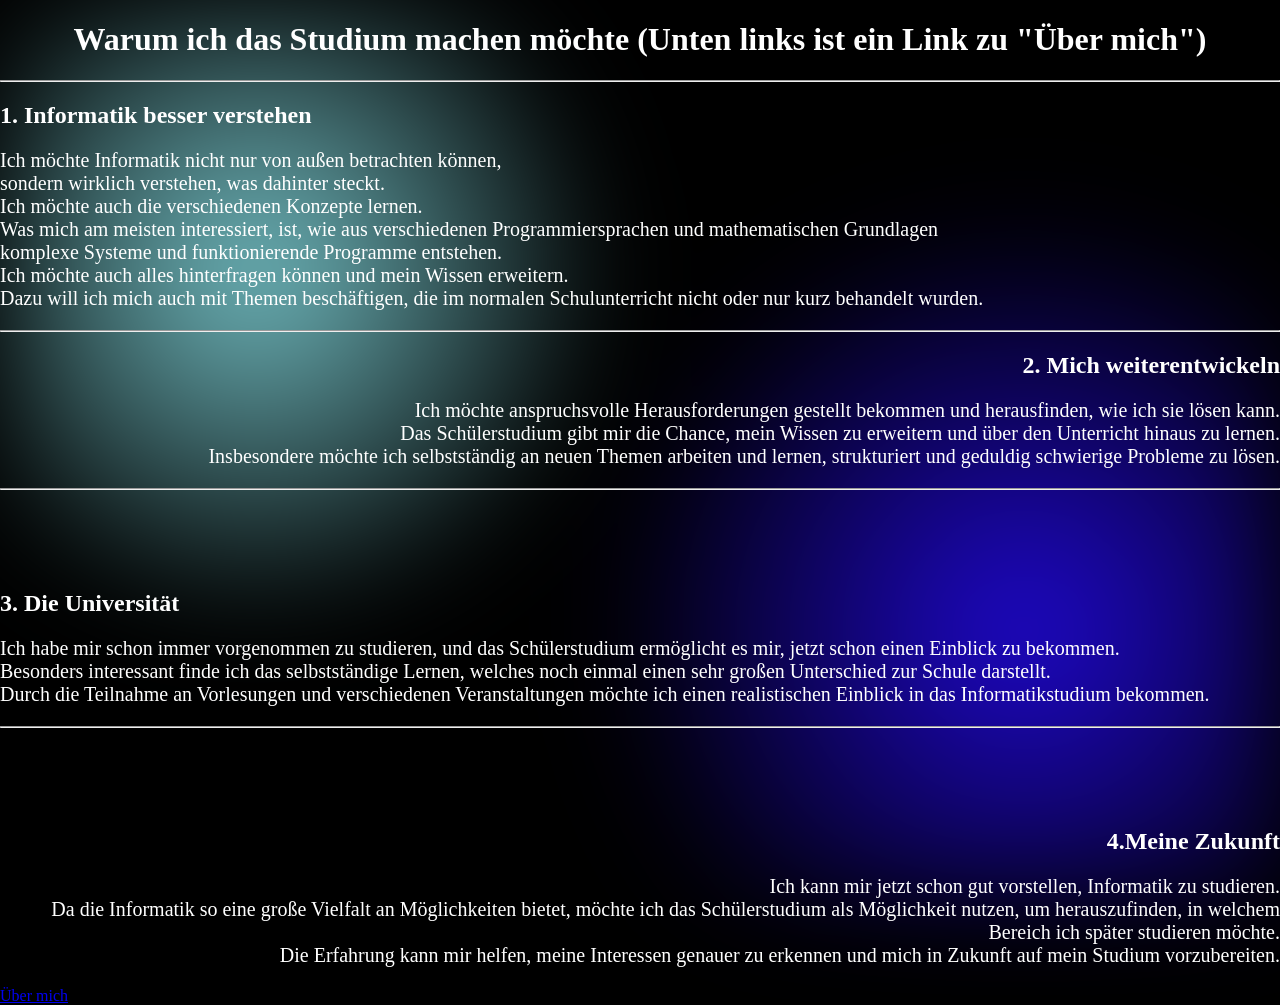
<file: index.html>
<!DOCTYPE html>
<html lang="en">
<head>
    <meta charset="UTF-8">
    <meta name="viewport" content="width=device-width, initial-scale=1.0">
    <title>My Website</title>
</head>
<body>
    <div class="background"></div>
    <h1 style="text-align: center;">Warum ich das Studium machen möchte (Unten links ist ein Link zu "Über mich")</h1> <hr>
    <h2>1. Informatik besser verstehen</h2>
    <p class="seven">Ich möchte Informatik nicht nur von außen betrachten können,<br>
sondern wirklich verstehen, was dahinter steckt.<br>
Ich möchte auch die verschiedenen Konzepte lernen.<br>
Was mich am meisten interessiert, ist, wie aus verschiedenen Programmiersprachen und mathematischen Grundlagen<br>
komplexe Systeme und funktionierende Programme entstehen.<br>
Ich möchte auch alles hinterfragen können und mein Wissen erweitern.<br>
Dazu will ich mich auch mit Themen beschäftigen, die im normalen Schulunterricht nicht oder nur kurz behandelt wurden.</p>

<hr>
    <link rel="stylesheet" href="style.css">
    <h2 class="one">2. Mich weiterentwickeln</h2>
    <p class="two">Ich möchte anspruchsvolle Herausforderungen gestellt bekommen und herausfinden, wie ich sie lösen kann.<br>
Das Schülerstudium gibt mir die Chance, mein Wissen zu erweitern und über den Unterricht hinaus zu lernen.<br>
Insbesondere möchte ich selbstständig an neuen Themen arbeiten und lernen, strukturiert und geduldig schwierige Probleme zu lösen.</p>

<hr>
    <h2 class="three">3. Die Universität</h2>
    <p class="five">Ich habe mir schon immer vorgenommen zu studieren, und das Schülerstudium ermöglicht es mir, jetzt schon einen Einblick zu bekommen.<br>
Besonders interessant finde ich das selbstständige Lernen, welches noch einmal einen sehr großen Unterschied zur Schule darstellt.<br>
Durch die Teilnahme an Vorlesungen und verschiedenen Veranstaltungen möchte ich einen realistischen Einblick in das Informatikstudium bekommen.</p>

<hr>
    <h2 class="four">4.Meine Zukunft</h2>
    <p class="six">
        Ich kann mir jetzt schon gut vorstellen, Informatik zu studieren.<br>
Da die Informatik so eine große Vielfalt an Möglichkeiten bietet, möchte ich das Schülerstudium als Möglichkeit nutzen, um herauszufinden, in welchem Bereich ich später studieren möchte.<br>
Die Erfahrung kann mir helfen, meine Interessen genauer zu erkennen und mich in Zukunft auf mein Studium vorzubereiten.
    </p>
<a href="übermich.html">Über mich</a>
</body>
</html>
</file>
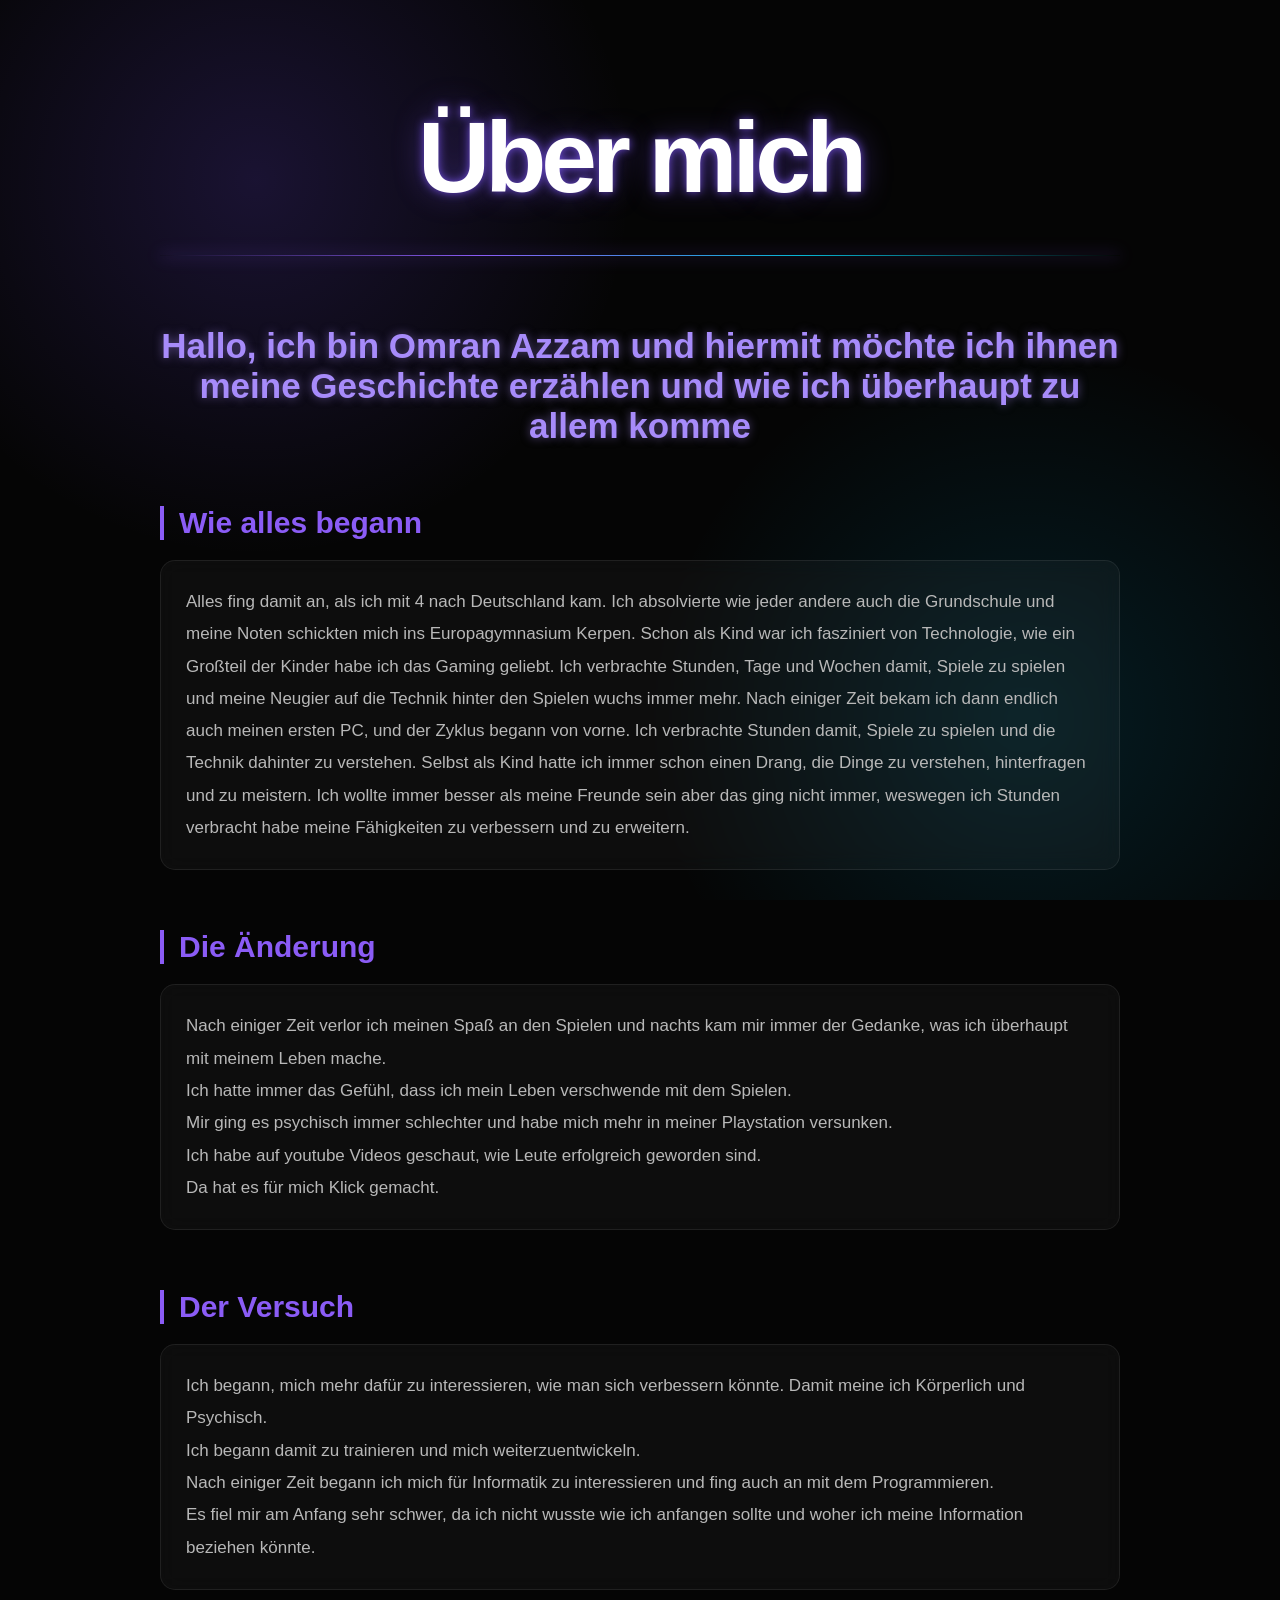
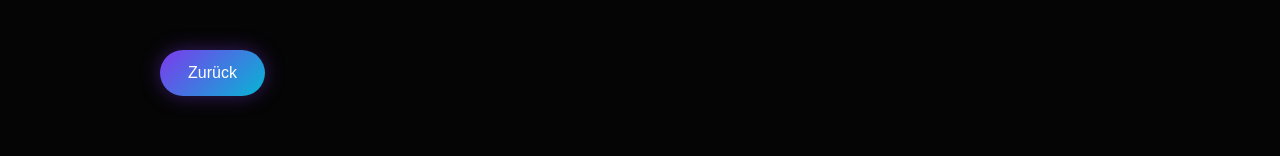
<file: übermich.html>
<!DOCTYPE html>
<html lang="en">
<head>
    <meta charset="UTF-8">
    <meta name="viewport" content="width=device-width, initial-scale=1.0">
    <title>Über mich</title>
</head>
<body>
    <h1 style="text-align: center;">Über mich</h1> <hr>
    <h2 style="text-align: center;">Hallo, ich bin Omran Azzam und
         hiermit möchte ich ihnen meine Geschichte
          erzählen und wie ich überhaupt zu allem komme
    </h2>
    <h3>Wie alles begann</h3>
    <p>Alles fing damit an, als ich mit 4 nach Deutschland kam.
        Ich absolvierte wie jeder andere auch die Grundschule und meine Noten schickten mich ins Europagymnasium Kerpen.
        Schon als Kind war ich fasziniert von Technologie, wie ein Großteil der Kinder habe ich das Gaming geliebt.
        Ich verbrachte Stunden, Tage und Wochen damit, Spiele zu spielen und meine Neugier auf die Technik hinter den Spielen wuchs immer mehr.
        Nach einiger Zeit bekam ich dann endlich auch meinen ersten PC, und der Zyklus begann von vorne. Ich verbrachte Stunden damit, Spiele zu spielen und die Technik dahinter zu verstehen.
        Selbst als Kind hatte ich immer schon einen Drang, die Dinge zu verstehen, hinterfragen und zu meistern.
        Ich wollte immer besser als meine Freunde sein aber das ging nicht immer, weswegen ich Stunden verbracht habe meine Fähigkeiten zu verbessern und zu erweitern.

    </p>
    <h3>Die Änderung</h3>
    <p>Nach einiger Zeit verlor ich meinen Spaß an den Spielen und nachts kam mir immer der Gedanke, was ich überhaupt mit meinem Leben mache. <br> Ich hatte immer das Gefühl, dass ich mein Leben verschwende mit dem Spielen. <br> Mir ging es psychisch immer schlechter und habe mich mehr in meiner Playstation versunken. <br> Ich habe auf youtube Videos geschaut, wie Leute erfolgreich geworden sind. <br> Da hat es für mich Klick gemacht.</p>
    <h3>Der Versuch</h3>
    <p>Ich begann, mich mehr dafür zu interessieren, wie man sich verbessern könnte. Damit meine ich Körperlich und Psychisch. <br> Ich begann damit zu trainieren und mich weiterzuentwickeln. <br> Nach einiger Zeit begann ich mich für Informatik zu interessieren und fing auch an mit dem Programmieren. <br> Es fiel mir am Anfang sehr schwer, da ich nicht wusste wie ich anfangen sollte und woher ich meine Information beziehen könnte.</p>
    <a href="index.html">Zurück</a>
     <link rel="stylesheet" href="style2.css">

 
</body>
</html>
</file>
<file: style.css>
/* Deine bisherigen Einstellungen */

.one {
    text-align: right;
}

.two {
    text-align: right;
    font-size: 20px;
}

.three {
    text-align: left;
    margin-top: 100px;
}

.four {
    text-align: right;
    margin-top: 100px;
}

.five {
    text-align: left;
    font-size: 20px;
}

.six {
    text-align: right;
    font-size: 20px;
}

.seven {
    font-size: 20px;
}


/* ========================= */
/* Animierter Hintergrund */
/* ========================= */

body {
    margin: 0;
    min-height: 100vh;
    color: white;
    background: #000000;
}


/* Hintergrund */

.background {
    position: fixed;
    inset: 0;

    z-index: -1;

    background:
        radial-gradient(
            circle at 20% 30%,
            #73bfc4 0%,
            transparent 30%
        ),
        radial-gradient(
            circle at 80% 70%,
            #1f08ce 0%,
            transparent 35%
        ),
        #000000;

    filter: blur(50px);

    animation: bewegen 3s ease-in-out infinite alternate;
}


/* Bewegung des Hintergrunds */

@keyframes bewegen {

    0% {
        transform: scale(1);
    }

    100% {
        transform: scale(1.2) rotate(5deg);
    }
}
</file>
<file: style2.css>
/* =========================
   RESET
========================= */

* {
    margin: 0;
    padding: 0;
    box-sizing: border-box;
}

html {
    scroll-behavior: smooth;
}

body {
    min-height: 100vh;
    background: #050505;
    color: #fff;
    font-family: Arial, sans-serif;
    padding: 60px 20px;

    /* Hintergrund */
    background-image:
        radial-gradient(
            circle at 20% 20%,
            rgba(120, 80, 255, 0.18),
            transparent 30%
        ),
        radial-gradient(
            circle at 80% 80%,
            rgba(0, 200, 255, 0.12),
            transparent 30%
        );

    background-attachment: fixed;
}


/* =========================
   HAUPTBEREICH
========================= */

body {
    max-width: 1000px;
    margin: auto;
}


/* =========================
   H1
========================= */

h1 {
    font-size: clamp(50px, 8vw, 100px);
    text-align: center;

    margin: 40px 0;

    font-weight: 800;
    letter-spacing: -5px;

    color: white;

    text-shadow:
        0 0 10px rgba(130, 90, 255, 0.8),
        0 0 30px rgba(130, 90, 255, 0.4);

    animation: titleGlow 4s ease-in-out infinite alternate;
}


/* =========================
   H2 / H3
========================= */

h2 {
    margin-top: 70px;
    margin-bottom: 25px;

    font-size: 35px;

    color: #a78bfa;

    text-shadow:
        0 0 10px rgba(167, 139, 250, 0.5);
}

h3 {
    margin-top: 60px;
    margin-bottom: 20px;

    font-size: 30px;

    color: #8b5cf6;

    border-left: 4px solid #8b5cf6;
    padding-left: 15px;

    transition: 0.3s;
}

h3:hover {
    padding-left: 25px;

    color: #c4b5fd;

    text-shadow:
        0 0 15px #8b5cf6;
}


/* =========================
   TEXT
========================= */

p {
    color: #b8b8b8;

    font-size: 17px;
    line-height: 1.9;

    margin-bottom: 20px;

    padding: 25px;

    background: rgba(255, 255, 255, 0.035);

    border: 1px solid rgba(255, 255, 255, 0.08);

    border-radius: 15px;

    backdrop-filter: blur(10px);

    transition: 0.3s;
}


/* Hover auf Text */

p:hover {
    transform: translateY(-4px);

    border-color: rgba(139, 92, 246, 0.5);

    background: rgba(139, 92, 246, 0.07);

    box-shadow:
        0 10px 40px rgba(0, 0, 0, 0.4),
        0 0 20px rgba(139, 92, 246, 0.08);
}


/* =========================
   TRENNLINIE
========================= */

hr {
    border: none;

    height: 1px;

    margin: 30px 0;

    background: linear-gradient(
        90deg,
        transparent,
        #8b5cf6,
        #06b6d4,
        transparent
    );

    box-shadow:
        0 0 15px #8b5cf6;
}


/* =========================
   LINK / BUTTON
========================= */

a {
    display: inline-block;

    margin-top: 40px;

    padding: 14px 28px;

    color: white;

    text-decoration: none;

    border-radius: 50px;

    background: linear-gradient(
        135deg,
        #7c3aed,
        #06b6d4
    );

    box-shadow:
        0 0 20px rgba(124, 58, 237, 0.4);

    transition: 0.3s;
}

a:hover {
    transform: translateY(-5px) scale(1.03);

    box-shadow:
        0 0 30px rgba(124, 58, 237, 0.7),
        0 0 60px rgba(6, 182, 212, 0.3);
}


/* =========================
   ANIMATIONEN
========================= */

@keyframes titleGlow {

    from {
        text-shadow:
            0 0 10px rgba(130, 90, 255, 0.5),
            0 0 20px rgba(130, 90, 255, 0.2);
    }

    to {
        text-shadow:
            0 0 20px rgba(130, 90, 255, 1),
            0 0 50px rgba(130, 90, 255, 0.5);
    }

}


/* =========================
   MOBILE
========================= */

@media (max-width: 600px) {

    body {
        padding: 30px 15px;
    }

    h1 {
        font-size: 55px;
        letter-spacing: -3px;
    }

    h2 {
        font-size: 28px;
    }

    h3 {
        font-size: 25px;
    }

    p {
        font-size: 16px;
        padding: 20px;
    }

}
</file>
